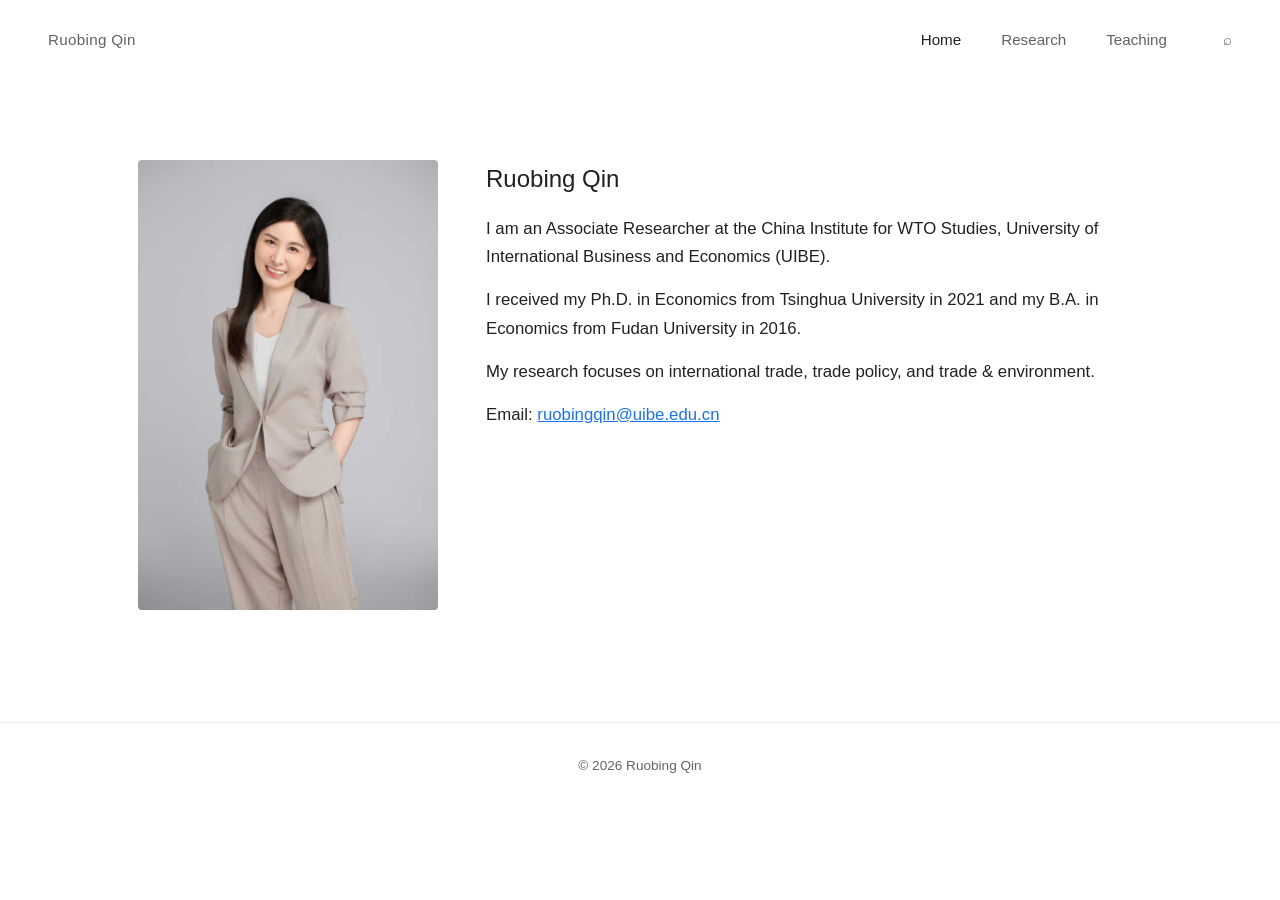
<file: index.html>
<!DOCTYPE html>
<html lang="en">
<head>
  <meta charset="UTF-8">
  <meta name="viewport" content="width=device-width, initial-scale=1">
  <title>Ruobing Qin</title>
  <meta name="description" content="Ruobing Qin &mdash; Associate Researcher at the China Institute for WTO Studies, University of International Business and Economics. Research on international trade, trade policy, and trade & environment.">
  <link rel="stylesheet" href="assets/css/style.css">
</head>
<body>

  <header class="topnav">
    <a href="index.html" class="name">Ruobing Qin</a>
    <nav class="nav-links">
      <a href="index.html" class="active">Home</a>
      <a href="research.html">Research</a>
      <a href="teaching.html">Teaching</a>
      <a href="#" class="search" aria-label="Search">&#x2315;</a>
    </nav>
  </header>

  <main>
    <section class="bio">
      <img src="assets/img/profile.jpg" alt="Ruobing Qin">
      <div>
        <h2>Ruobing Qin</h2>
        <p>I am an Associate Researcher at the China Institute for WTO Studies, University of International Business and Economics (UIBE).</p>
        <p>I received my Ph.D. in Economics from Tsinghua University in 2021 and my B.A. in Economics from Fudan University in 2016.</p>
        <p>My research focuses on international trade, trade policy, and trade &amp; environment.</p>
        <p>Email: <a href="mailto:ruobingqin@uibe.edu.cn">ruobingqin@uibe.edu.cn</a></p>
      </div>
    </section>
  </main>

  <footer>
    &copy; 2026 Ruobing Qin
  </footer>

</body>
</html>
</file>
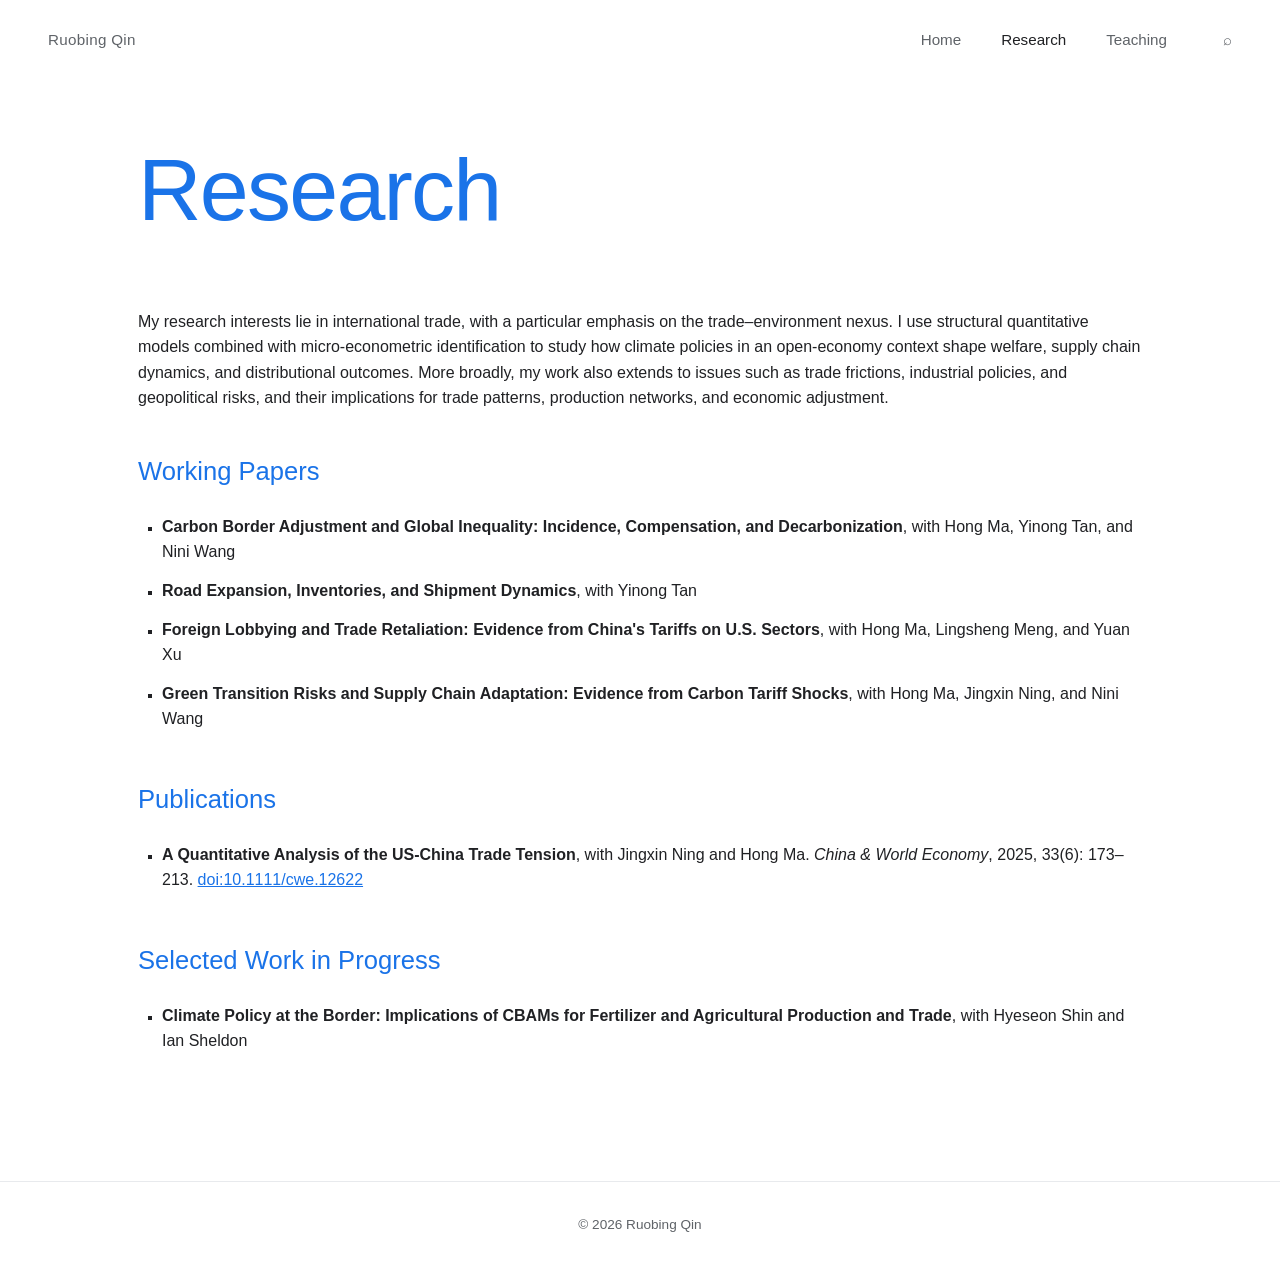
<file: research.html>
<!DOCTYPE html>
<html lang="en">
<head>
  <meta charset="UTF-8">
  <meta name="viewport" content="width=device-width, initial-scale=1">
  <title>Research | Ruobing Qin</title>
  <link rel="stylesheet" href="assets/css/style.css">
</head>
<body>

  <header class="topnav">
    <a href="index.html" class="name">Ruobing Qin</a>
    <nav class="nav-links">
      <a href="index.html">Home</a>
      <a href="research.html" class="active">Research</a>
      <a href="teaching.html">Teaching</a>
      <a href="#" class="search" aria-label="Search">&#x2315;</a>
    </nav>
  </header>

  <section class="hero">
    <h1>Research</h1>
  </section>

  <main>

    <p class="topic-summary">My research interests lie in international trade, with a particular emphasis on the trade–environment nexus. I use structural quantitative models combined with micro‑econometric identification to study how climate policies in an open‑economy context shape welfare, supply chain dynamics, and distributional outcomes. More broadly, my work also extends to issues such as trade frictions, industrial policies, and geopolitical risks, and their implications for trade patterns, production networks, and economic adjustment.</p>

    <h3 class="section-title">Working Papers</h3>
    <ul class="paper-list">
      <li><strong>Carbon Border Adjustment and Global Inequality: Incidence, Compensation, and Decarbonization</strong>, with Hong Ma, Yinong Tan, and Nini Wang</li>
      <li><strong>Road Expansion, Inventories, and Shipment Dynamics</strong>, with Yinong Tan</li>
      <li><strong>Foreign Lobbying and Trade Retaliation: Evidence from China's Tariffs on U.S. Sectors</strong>, with Hong Ma, Lingsheng Meng, and Yuan Xu</li>
      <li><strong>Green Transition Risks and Supply Chain Adaptation: Evidence from Carbon Tariff Shocks</strong>, with Hong Ma, Jingxin Ning, and Nini Wang</li>
    </ul>

    <h3 class="section-title">Publications</h3>
    <ul class="paper-list">
      <li><strong>A Quantitative Analysis of the US-China Trade Tension</strong>, with Jingxin Ning and Hong Ma. <em>China &amp; World Economy</em>, 2025, 33(6): 173&ndash;213. <a href="https://doi.org/10.1111/cwe.12622" target="_blank" rel="noopener">doi:10.1111/cwe.12622</a></li>
    </ul>

    <h3 class="section-title">Selected Work in Progress</h3>
    <ul class="paper-list">
      <li><strong>Climate Policy at the Border: Implications of CBAMs for Fertilizer and Agricultural Production and Trade</strong>, with Hyeseon Shin and Ian Sheldon</li>
    </ul>

  </main>

  <footer>&copy; 2026 Ruobing Qin</footer>

</body>
</html>
</file>
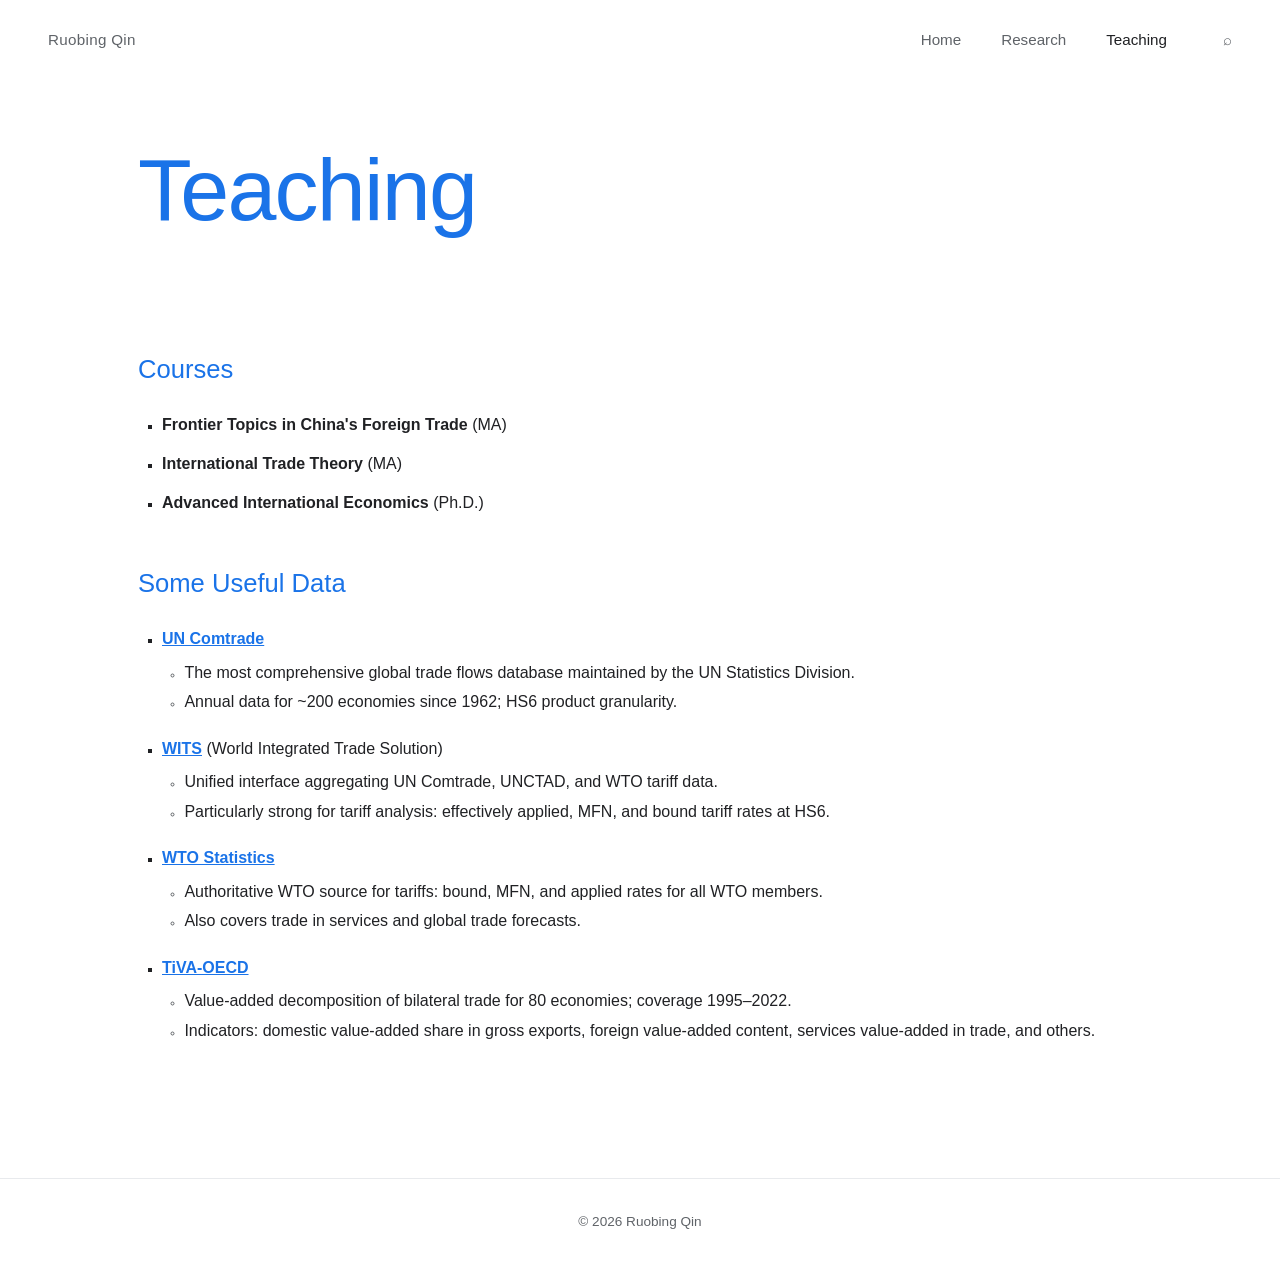
<file: teaching.html>
<!DOCTYPE html>
<html lang="en">
<head>
  <meta charset="UTF-8">
  <meta name="viewport" content="width=device-width, initial-scale=1">
  <title>Teaching | Ruobing Qin</title>
  <link rel="stylesheet" href="assets/css/style.css">
</head>
<body>

  <header class="topnav">
    <a href="index.html" class="name">Ruobing Qin</a>
    <nav class="nav-links">
      <a href="index.html">Home</a>
      <a href="research.html">Research</a>
      <a href="teaching.html" class="active">Teaching</a>
      <a href="#" class="search" aria-label="Search">&#x2315;</a>
    </nav>
  </header>

  <section class="hero">
    <h1>Teaching</h1>
  </section>

  <main>

    <h3 class="section-title">Courses</h3>
    <ul class="paper-list">
      <li><strong>Frontier Topics in China's Foreign Trade</strong> (MA)</li>
      <li><strong>International Trade Theory</strong> (MA)</li>
      <li><strong>Advanced International Economics</strong> (Ph.D.)</li>
    </ul>

    <h3 class="section-title">Some Useful Data</h3>

    <ul class="paper-list">
      <li>
        <strong><a href="https://comtrade.un.org/" target="_blank" rel="noopener">UN Comtrade</a></strong>
        <ul class="data-details">
          <li>The most comprehensive global trade flows database maintained by the UN Statistics Division.</li>
          <li>Annual data for ~200 economies since 1962; HS6 product granularity.</li>
        </ul>
      </li>

      <li>
        <strong><a href="https://wits.worldbank.org/" target="_blank" rel="noopener">WITS</a></strong> (World Integrated Trade Solution)
        <ul class="data-details">
          <li>Unified interface aggregating UN Comtrade, UNCTAD, and WTO tariff data.</li>
          <li>Particularly strong for tariff analysis: effectively applied, MFN, and bound tariff rates at HS6.</li>
        </ul>
      </li>

      <li>
        <strong><a href="https://stats.wto.org/" target="_blank" rel="noopener">WTO Statistics</a></strong>
        <ul class="data-details">
          <li>Authoritative WTO source for tariffs: bound, MFN, and applied rates for all WTO members.</li>
          <li>Also covers trade in services and global trade forecasts.</li>
        </ul>
      </li>

      <li>
        <strong><a href="https://www.oecd.org/en/topics/sub-issues/trade-in-value-added.html" target="_blank" rel="noopener">TiVA-OECD</a></strong>
        <ul class="data-details">
          <li>Value-added decomposition of bilateral trade for 80 economies; coverage 1995&ndash;2022.</li>
          <li>Indicators: domestic value-added share in gross exports, foreign value-added content, services value-added in trade, and others.</li>
        </ul>
      </li>
    </ul>

  </main>

  <footer>&copy; 2026 Ruobing Qin</footer>

</body>
</html>
</file>
<file: assets/css/style.css>
/* Google Sites-look academic homepage — minimal CSS, no framework */

* { box-sizing: border-box; margin: 0; padding: 0; }

:root {
  --primary: #1a73e8;          /* Google Sites blue */
  --primary-hover: #1557b0;
  --text: #202124;
  --muted: #5f6368;
  --hairline: #e8eaed;
  --bg: #ffffff;
  --content-max: 1100px;
}

html { font-size: 16px; }

body {
  font-family: 'Google Sans', 'Roboto', -apple-system, BlinkMacSystemFont,
               'Segoe UI', 'PingFang SC', 'Microsoft YaHei', sans-serif;
  color: var(--text);
  background: var(--bg);
  line-height: 1.6;
  -webkit-font-smoothing: antialiased;
}

/* ---------- Top nav ---------- */

.topnav {
  display: flex;
  align-items: center;
  justify-content: space-between;
  padding: 1.5rem 3rem;
  font-size: 0.95rem;
}

.topnav .name {
  color: var(--muted);
  text-decoration: none;
  letter-spacing: 0.02em;
}

.topnav .nav-links {
  display: flex;
  align-items: center;
  gap: 2.5rem;
}

.topnav .nav-links a {
  color: var(--muted);
  text-decoration: none;
  padding: 0.25rem 0;
  transition: color 0.15s;
}

.topnav .nav-links a:hover { color: var(--text); }
.topnav .nav-links a.active { color: var(--text); font-weight: 500; }

.topnav .search {
  color: var(--muted);
  cursor: pointer;
  margin-left: 1rem;
  text-decoration: none;
}

/* ---------- Hero ---------- */

.hero {
  max-width: var(--content-max);
  margin: 0 auto;
  padding: 4rem 3rem 2rem;
}

.hero h1 {
  font-size: clamp(3rem, 8vw, 5.5rem);
  font-weight: 400;
  color: var(--primary);
  letter-spacing: -0.02em;
  line-height: 1.05;
  margin-bottom: 1.5rem;
}

.hero h2,
.hero .subtitle {
  font-size: clamp(1.2rem, 2.5vw, 1.8rem);
  font-weight: 400;
  color: var(--primary);
  margin-bottom: 0;
}

/* ---------- Main content area ---------- */

main {
  max-width: var(--content-max);
  margin: 0 auto;
  padding: 1rem 3rem 5rem;
}

main p { margin-bottom: 1rem; }
main a { color: var(--primary); text-decoration: none; }
main a:hover { text-decoration: underline; }

h3.section-title {
  font-size: 1.6rem;
  font-weight: 400;
  color: var(--primary);
  margin: 2.5rem 0 1rem;
}

/* ---------- Course / publication cards ---------- */

.course, .pub {
  border-bottom: 1px solid var(--hairline);
  padding: 1.4rem 0;
}

.course:last-child, .pub:last-child { border-bottom: none; }

.course h4, .pub h4 {
  font-size: 1.15rem;
  font-weight: 500;
  color: var(--text);
  margin-bottom: 0.4rem;
}

.course-meta, .pub-meta {
  font-size: 0.9rem;
  color: var(--muted);
  margin-bottom: 0.6rem;
}

.course-links a, .pub-links a {
  font-size: 0.9rem;
  color: var(--primary);
  text-decoration: none;
  margin-right: 1rem;
  display: inline-block;
  padding: 0.2rem 0;
}

.course-links a:hover, .pub-links a:hover { text-decoration: underline; }

/* ---------- CTA button (e.g. "Download CV") ---------- */

.cta {
  display: inline-block;
  background: var(--primary);
  color: #fff;
  padding: 0.55rem 1.3rem;
  border-radius: 4px;
  font-size: 0.95rem;
  text-decoration: none;
  margin: 0.3rem 0 0.8rem;
  transition: background 0.15s;
}
.cta:hover { background: var(--primary-hover); text-decoration: none; }
.cta .meta { opacity: 0.85; font-size: 0.85rem; margin-left: 0.4rem; }

.social-row a {
  font-size: 0.92rem;
  color: var(--muted);
  text-decoration: none;
  margin-right: 1rem;
}
.social-row a:hover { color: var(--primary); }

/* ---------- Paper list (Research page, bullet-style) ---------- */

.paper-list {
  list-style: square;
  padding-left: 1.5rem;
  margin: 0.5rem 0 2.5rem;
}

.paper-list li {
  padding: 0.45rem 0;
  font-size: 1rem;
  color: var(--text);
  line-height: 1.55;
}

.paper-list li::marker {
  color: var(--text);
  font-size: 0.75em;
}

.paper-list li strong { font-weight: 600; }
.paper-list li em { font-style: italic; }
.paper-list li a { color: var(--primary); text-decoration: underline; }
.paper-list li a:hover { color: var(--primary-hover); }

.paper-list li ul.data-details {
  list-style: circle;
  padding-left: 1.4rem;
  margin: 0.4rem 0 0.3rem;
  font-size: 0.95rem;
  color: var(--muted);
  line-height: 1.5;
}

.paper-list li ul.data-details li {
  padding: 0.15rem 0;
}

.paper-list li ul.data-details li::marker {
  color: var(--muted);
  font-size: 0.7em;
}

.placeholder-note {
  color: var(--muted);
  font-style: italic;
}

/* ---------- Bio block (home page) ---------- */

.bio {
  display: grid;
  grid-template-columns: 300px 1fr;
  gap: 3rem;
  margin: 4rem 0 2rem;
  align-items: start;
}

.bio img {
  width: 100%;
  max-width: 300px;
  height: auto;
  border-radius: 4px;
  object-fit: cover;
}

.bio h2 {
  font-size: 1.5rem;
  font-weight: 500;
  color: var(--text);
  margin: 0 0 1rem;
}

.bio p {
  margin-bottom: 0.9rem;
  color: var(--text);
  font-size: 1.05rem;
  line-height: 1.7;
}

.bio a {
  color: var(--primary);
  text-decoration: underline;
}

/* ---------- Footer ---------- */

footer {
  border-top: 1px solid var(--hairline);
  text-align: center;
  padding: 2rem 1rem;
  font-size: 0.85rem;
  color: var(--muted);
}

/* ---------- Responsive ---------- */

@media (max-width: 768px) {
  .topnav { padding: 1rem 1.5rem; flex-wrap: wrap; gap: 0.5rem; }
  .topnav .nav-links { gap: 1.2rem; font-size: 0.9rem; }
  .hero { padding: 2rem 1.5rem; }
  main { padding: 1rem 1.5rem 3rem; }
  .bio { grid-template-columns: 1fr; gap: 1.5rem; margin: 2rem 0; }
  .bio img { max-width: 220px; margin: 0 auto; }
}
</file>
